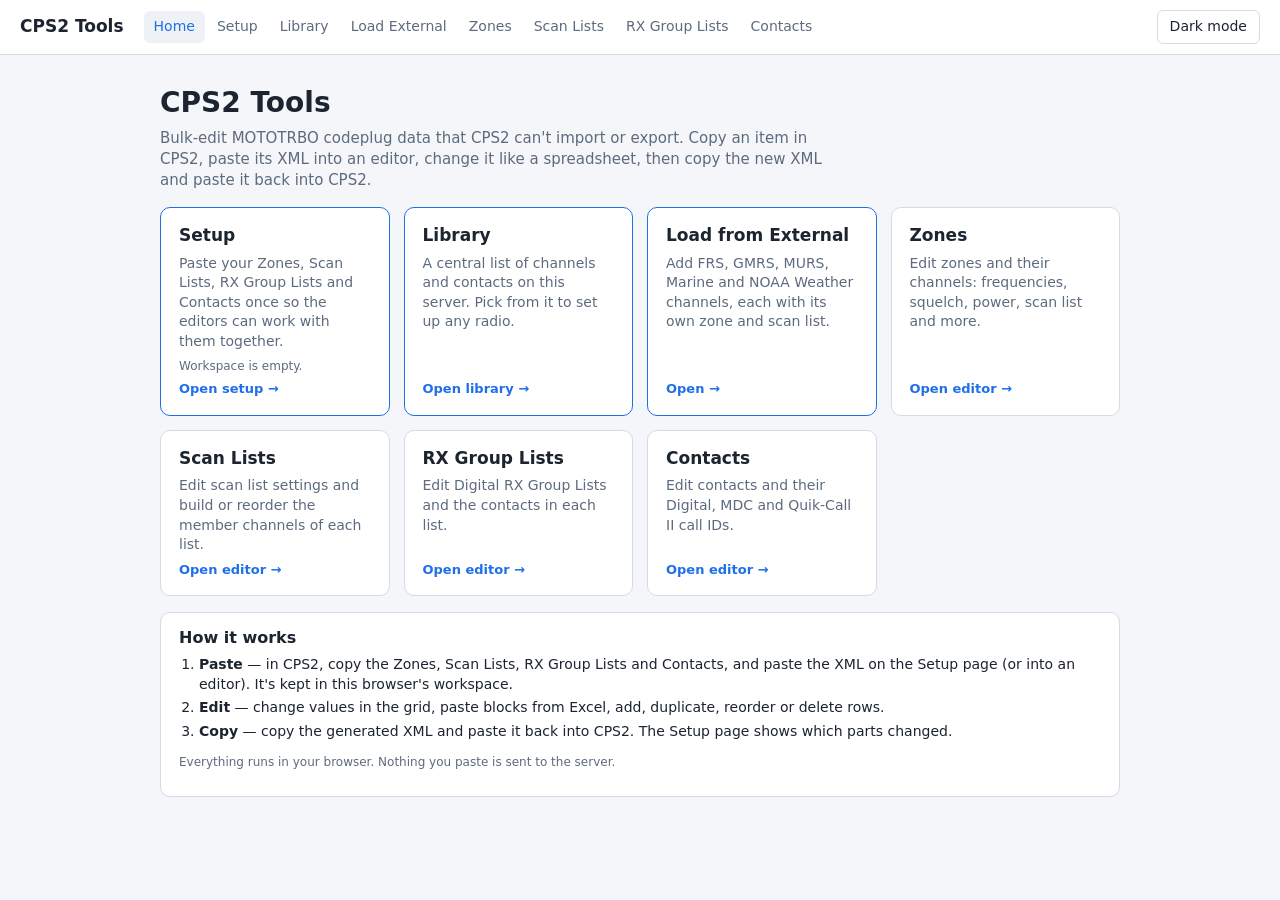
<file: public/index.html>
<!doctype html>
<html lang="en">
<head>
  <meta charset="utf-8">
  <meta name="viewport" content="width=device-width, initial-scale=1">
  <title>CPS2 Tools</title>
  <link rel="stylesheet" href="styles.css">
  <script>
    // Apply the saved theme before first paint to avoid a flash. Light is the default.
    try { if (localStorage.getItem('theme') === 'dark') document.documentElement.dataset.theme = 'dark'; } catch {}
  </script>
</head>
<body data-page="home">
  <main class="home">
    <section class="hero">
      <h1>CPS2 Tools</h1>
      <p>Bulk-edit MOTOTRBO codeplug data that CPS2 can't import or export. Copy an item in CPS2, paste its XML
        into an editor, change it like a spreadsheet, then copy the new XML and paste it back into CPS2.</p>
    </section>

    <div id="cards" class="cards"></div>

    <section class="how">
      <h2>How it works</h2>
      <ol>
        <li><strong>Paste</strong> — in CPS2, copy the Zones, Scan Lists, RX Group Lists and Contacts, and paste the XML on the Setup page (or into an editor). It's kept in this browser's workspace.</li>
        <li><strong>Edit</strong> — change values in the grid, paste blocks from Excel, add, duplicate, reorder or delete rows.</li>
        <li><strong>Copy</strong> — copy the generated XML and paste it back into CPS2. The Setup page shows which parts changed.</li>
      </ol>
      <p class="muted small">Everything runs in your browser. Nothing you paste is sent to the server.</p>
    </section>
  </main>

  <script src="common.js"></script>
  <script>
    initShell();
    const loaded = PAGES.filter((p) => Workspace.has(p.id)).map((p) => p.label);
    $('cards').replaceChildren(
      h('a', { class: 'card setup-card', href: 'setup/' },
        h('h2', {}, 'Setup'),
        h('p', {}, 'Paste your Zones, Scan Lists, RX Group Lists and Contacts once so the editors can work with them together.'),
        h('p', { class: 'muted small' }, loaded.length ? `Workspace: ${loaded.join(', ')}` : 'Workspace is empty.'),
        h('span', { class: 'card-go' }, 'Open setup →')),
      h('a', { class: 'card setup-card', href: 'library/' },
        h('h2', {}, 'Library'),
        h('p', {}, 'A central list of channels and contacts on this server. Pick from it to set up any radio.'),
        h('span', { class: 'card-go' }, 'Open library →')),
      h('a', { class: 'card setup-card', href: 'external/' },
        h('h2', {}, 'Load from External'),
        h('p', {}, 'Add FRS, GMRS, MURS, Marine and NOAA Weather channels, each with its own zone and scan list.'),
        h('span', { class: 'card-go' }, 'Open →')),
      ...PAGES.map((p) => h('a', { class: 'card', href: p.path },
        h('h2', {}, p.label), h('p', {}, p.desc), h('span', { class: 'card-go' }, 'Open editor →'))));
  </script>
</body>
</html>
</file>
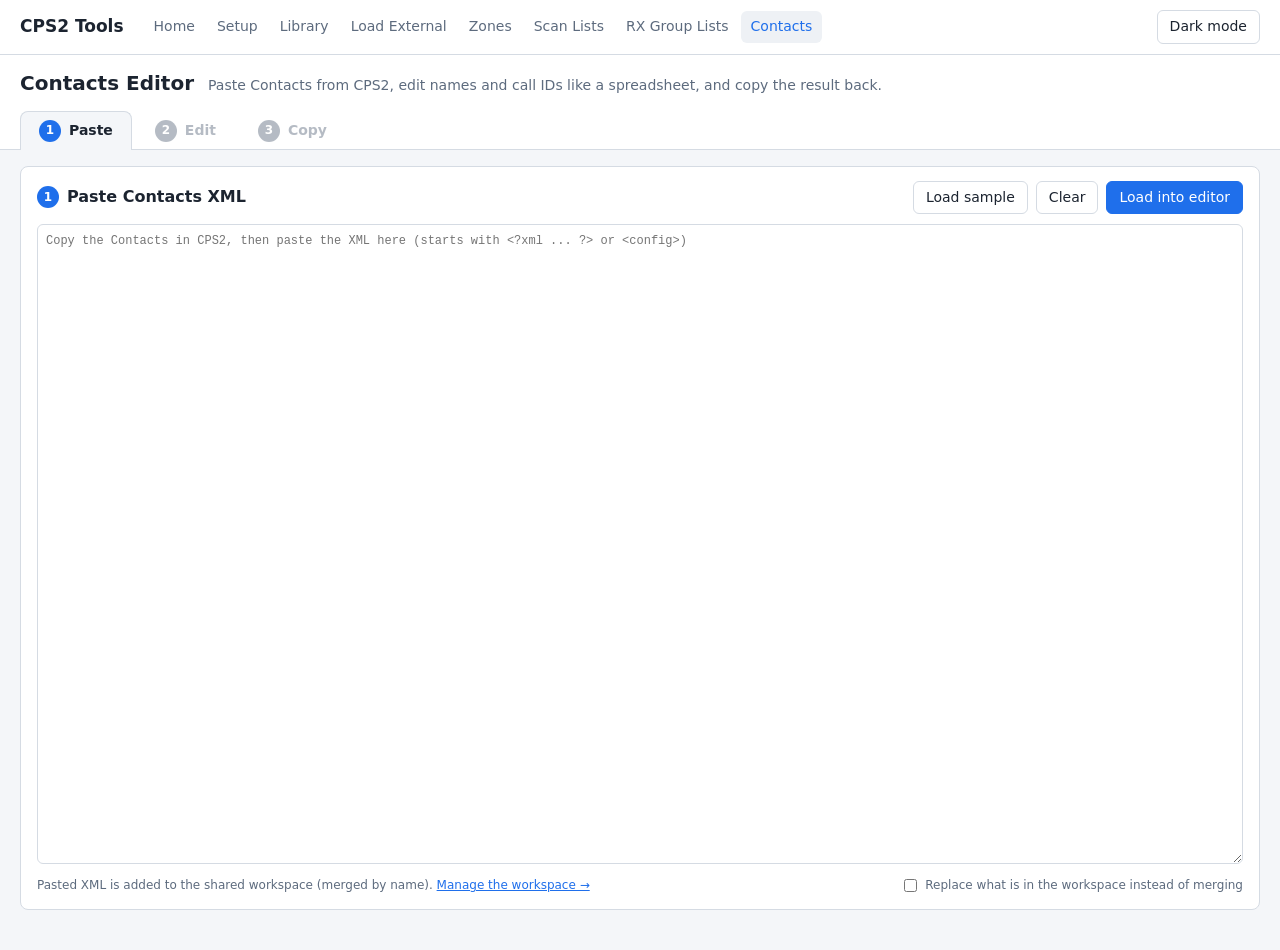
<file: public/contacts/index.html>
<!doctype html>
<html lang="en">
<head>
  <meta charset="utf-8">
  <meta name="viewport" content="width=device-width, initial-scale=1">
  <title>Contacts Editor · CPS2 Tools</title>
  <link rel="stylesheet" href="../styles.css">
  <script>
    // Apply the saved theme before first paint to avoid a flash. Light is the default.
    try { if (localStorage.getItem('theme') === 'dark') document.documentElement.dataset.theme = 'dark'; } catch {}
  </script>
</head>
<body data-page="contacts" data-base="../">
  <div class="page-title">
    <h1>Contacts Editor</h1>
    <span class="sub">Paste Contacts from CPS2, edit names and call IDs like a spreadsheet, and copy the result back.</span>
  </div>

  <nav class="tabs" role="tablist">
    <button class="tab active" role="tab" data-tab="inputPanel"><span class="step">1</span> Paste</button>
    <button class="tab" role="tab" data-tab="editorPanel" disabled><span class="step">2</span> Edit</button>
    <button class="tab" role="tab" data-tab="outputPanel" disabled><span class="step">3</span> Copy</button>
  </nav>

  <main>
    <section class="panel" id="inputPanel" role="tabpanel">
      <div class="panel-head">
        <h2><span class="step">1</span> Paste Contacts XML</h2>
        <div class="actions">
          <button id="loadSampleBtn" class="ghost">Load sample</button>
          <button id="clearInputBtn" class="ghost">Clear</button>
          <button id="parseBtn" class="primary">Load into editor</button>
        </div>
      </div>
      <textarea id="xmlInput" spellcheck="false" placeholder="Copy the Contacts in CPS2, then paste the XML here (starts with &lt;?xml ... ?&gt; or &lt;config&gt;)"></textarea>
      <div class="ws-row">
        <span id="wsStatus" class="muted small"></span>
        <label class="small"><input type="checkbox" id="replaceWs"> Replace what is in the workspace instead of merging</label>
      </div>
      <div id="inputMsg" class="msg" hidden></div>
    </section>

    <section class="panel" id="editorPanel" role="tabpanel" hidden>
      <div class="panel-head">
        <h2><span class="step">2</span> Edit Contacts</h2>
        <div class="actions">
          <button id="resetBtn" class="ghost" title="Discard all edits and reload the pasted XML">Reset to pasted</button>
          <button class="primary" data-goto="outputPanel">Next: Copy XML &rarr;</button>
        </div>
      </div>

      <div class="toolbar">
        <div class="group">
          <button id="addBtn" title="Add a new contact">+ Add contact</button>
          <button id="libAddBtn" title="Add contacts from the central library">+ From Library</button>
          <button id="dupBtn" title="Duplicate checked contacts">Duplicate</button>
          <button id="delBtn" class="danger" title="Delete checked contacts">Delete</button>
          <button id="upBtn" title="Move checked contacts up">&uarr; Up</button>
          <button id="downBtn" title="Move checked contacts down">&darr; Down</button>
          <div class="menu">
            <button id="fnBtn" aria-haspopup="menu" aria-expanded="false">Functions &#9662;</button>
            <div id="fnMenu" class="menu-list" role="menu" hidden>
              <button role="menuitem" data-fn="seqId">Number Digital Call IDs&hellip;</button>
              <hr>
              <button role="menuitem" data-fn="saveLib">Save Contacts to Library&hellip;</button>
            </div>
          </div>
        </div>
        <div class="group">
          <label class="seg"><input type="radio" name="view" value="common" checked> Common fields</label>
          <label class="seg"><input type="radio" name="view" value="all"> All fields</label>
          <button id="copyTsvBtn" class="ghost" title="Copy the grid as tab-separated text to paste into Excel">Copy grid for Excel</button>
        </div>
      </div>

      <div class="bulk">
        <span class="bulk-label">Bulk set for checked rows:</span>
        <select id="bulkCol"></select>
        <span id="bulkValueHost"></span>
        <button id="bulkApplyBtn">Apply</button>
        <span class="hint">Tip: paste a block of cells from Excel into any cell — extra rows become new contacts.</span>
      </div>

      <div id="warnings" class="warnings"></div>

      <div class="grid-wrap">
        <table id="grid" class="grid"></table>
      </div>
    </section>

    <section class="panel" id="outputPanel" role="tabpanel" hidden>
      <div class="panel-head">
        <h2><span class="step">3</span> Copy XML back to CPS2</h2>
        <div class="actions">
          <button class="ghost" data-goto="editorPanel">&larr; Back to Edit</button>
          <button id="downloadBtn" class="ghost">Download .xml</button>
          <button id="copyBtn" class="primary">Copy XML</button>
        </div>
      </div>
      <textarea id="xmlOutput" spellcheck="false" readonly></textarea>
    </section>
  </main>

  <script src="../common.js"></script>
  <script src="../grid.js"></script>
  <script src="../libclient.js"></script>
  <script src="contacts.js"></script>
</body>
</html>
</file>
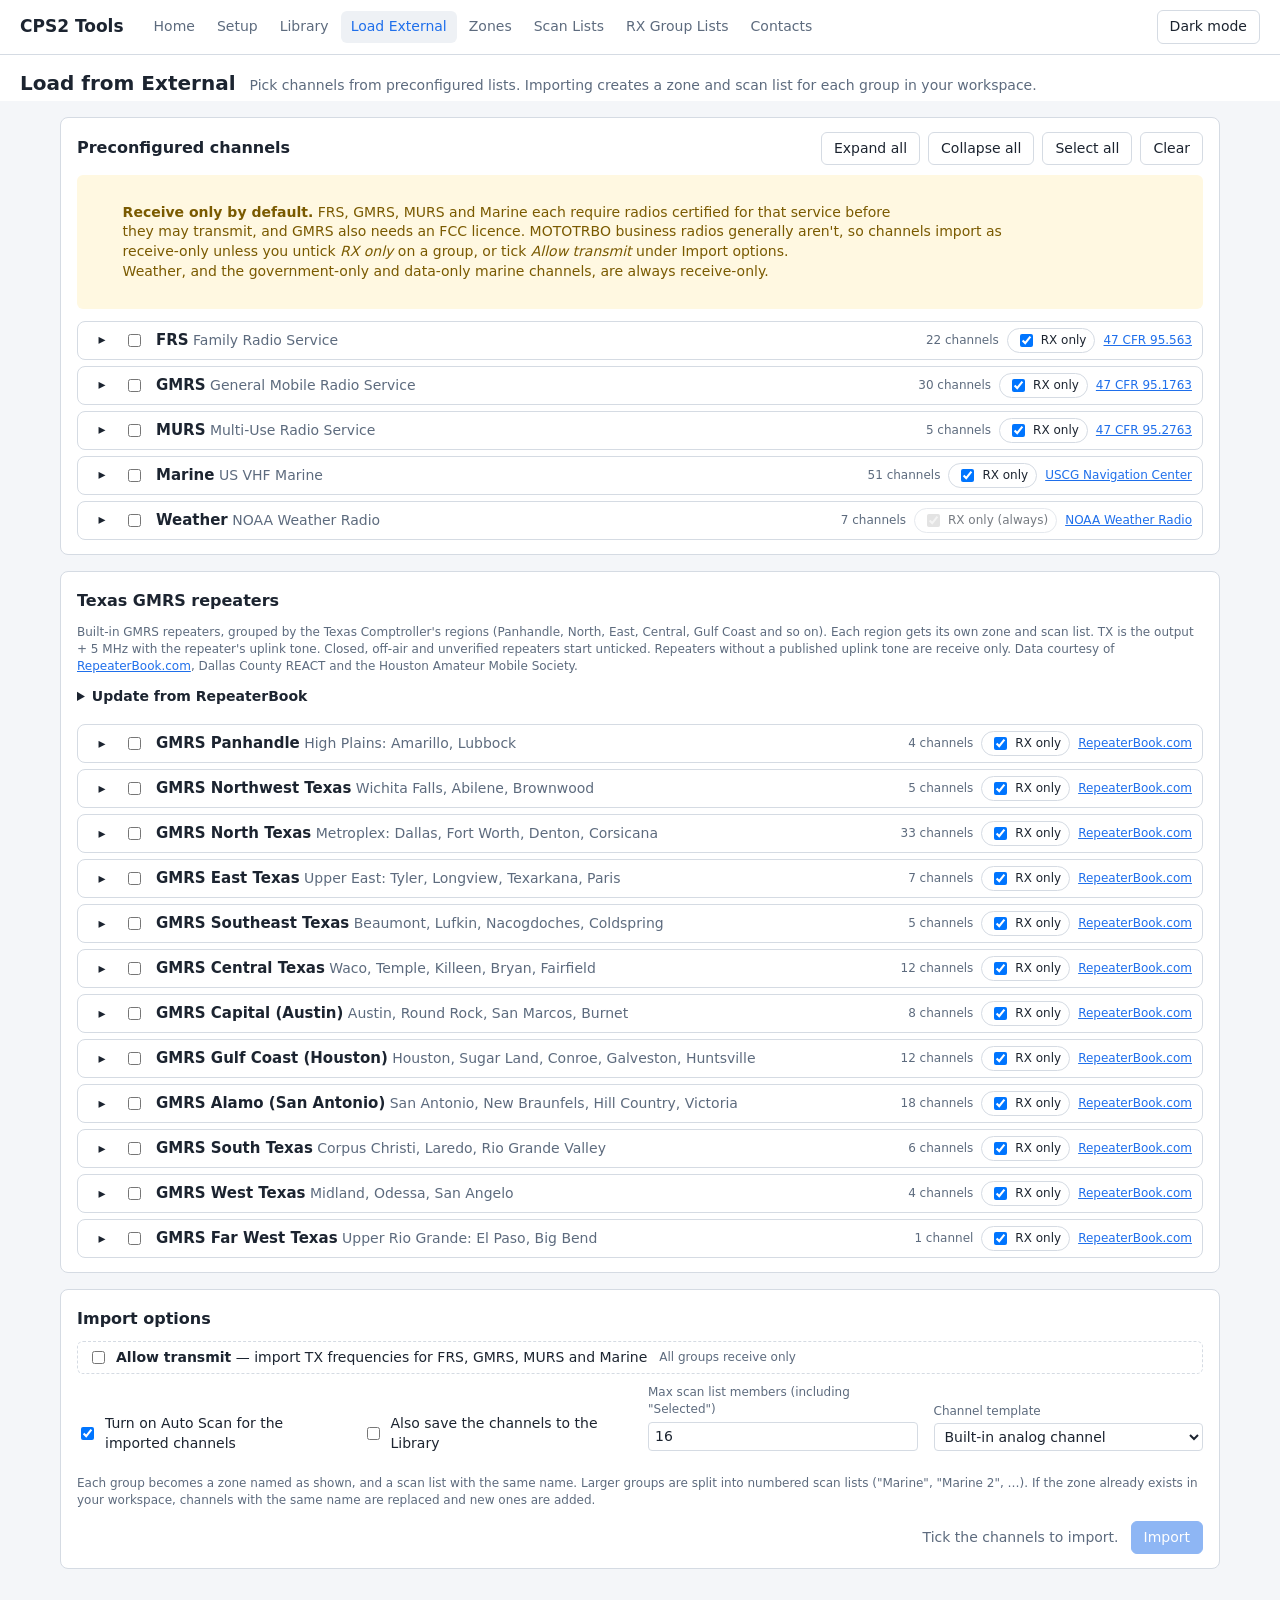
<file: public/external/index.html>
<!doctype html>
<html lang="en">
<head>
  <meta charset="utf-8">
  <meta name="viewport" content="width=device-width, initial-scale=1">
  <title>Load from External · CPS2 Tools</title>
  <link rel="stylesheet" href="../styles.css">
  <script>
    // Apply the saved theme before first paint to avoid a flash. Light is the default.
    try { if (localStorage.getItem('theme') === 'dark') document.documentElement.dataset.theme = 'dark'; } catch {}
  </script>
</head>
<body data-page="external" data-base="../">
  <div class="page-title">
    <h1>Load from External</h1>
    <span class="sub">Pick channels from preconfigured lists. Importing creates a zone and scan list for each group in your workspace.</span>
  </div>

  <main class="external">
    <section class="panel">
      <div class="panel-head">
        <h2>Preconfigured channels</h2>
        <div class="actions">
          <button id="expandAll" class="ghost">Expand all</button>
          <button id="collapseAll" class="ghost">Collapse all</button>
          <button id="selectAll" class="ghost">Select all</button>
          <button id="selectNone" class="ghost">Clear</button>
        </div>
      </div>
      <div class="msg ext-legal">
        <strong>Receive only by default.</strong> FRS, GMRS, MURS and Marine each require radios certified for that service before
        they may transmit, and GMRS also needs an FCC licence. MOTOTRBO business radios generally aren't, so channels import as
        receive-only unless you untick <em>RX only</em> on a group, or tick <em>Allow transmit</em> under Import options.
        Weather, and the government-only and data-only marine channels, are always receive-only.
      </div>
      <div id="tree" class="ext-tree"></div>
    </section>

    <section class="panel">
      <h2 class="section-title">Texas GMRS repeaters</h2>
      <p class="muted small">Built-in GMRS repeaters, grouped by the Texas Comptroller's regions (Panhandle, North, East, Central,
        Gulf Coast and so on). Each region gets its own zone and scan list. TX is the output + 5 MHz with the repeater's uplink tone.
        Closed, off-air and unverified repeaters start unticked. Repeaters without a published uplink tone are receive only.
        Data courtesy of <a href="https://www.repeaterbook.com" target="_blank" rel="noopener">RepeaterBook.com</a>,
        Dallas County REACT and the Houston Amateur Mobile Society.</p>
      <details class="ext-rb-update">
        <summary>Update from RepeaterBook</summary>
        <p class="muted small">To add newer listings, open the
          <a href="https://www.repeaterbook.com/gmrs/Display_SS.php?state_id=48" target="_blank" rel="noopener">Texas GMRS repeater list</a>,
          select the table from the <em>Frequency</em> header to the last row, and paste it below (a CHIRP CSV export also works).
          Repeaters already built in are skipped. New ones join their region. The pasted data stays in this browser.</p>
      <textarea id="rbText" class="ext-rb-text" rows="6" spellcheck="false" placeholder="Paste the RepeaterBook table or a CHIRP CSV here"></textarea>
      <div class="ext-footer">
        <label class="button ghost">Open CSV… <input id="rbFile" type="file" accept=".csv,.txt,text/csv,text/plain" hidden></label>
        <button id="rbClear" class="ghost" hidden>Clear</button>
        <button id="rbLoad">Load repeaters</button>
      </div>
      <div id="rbMsg" class="msg" hidden></div>
      </details>
      <div id="rbTree" class="ext-tree"></div>
    </section>

    <section class="panel">
      <h2 class="section-title">Import options</h2>
      <div class="ext-options">
        <div class="ext-tx">
          <label class="dialog-check"><input id="optAllowTx" type="checkbox"> <span><strong>Allow transmit</strong> — import TX frequencies for FRS, GMRS, MURS and Marine</span></label>
          <span id="txState" class="muted small"></span>
        </div>
        <label class="dialog-check"><input id="optAutoScan" type="checkbox" checked> <span>Turn on Auto Scan for the imported channels</span></label>
        <label class="dialog-check"><input id="optLibrary" type="checkbox"> <span>Also save the channels to the Library</span></label>
        <label class="dialog-field"><span>Max scan list members (including "Selected")</span><input id="optScanMax" type="number" min="2" max="64" value="16"></label>
        <label class="dialog-field"><span>Channel template</span><select id="optTemplate"></select></label>
      </div>
      <p class="muted small">Each group becomes a zone named as shown, and a scan list with the same name. Larger groups are split
        into numbered scan lists ("Marine", "Marine 2", …). If the zone already exists in your workspace, channels with the same
        name are replaced and new ones are added.</p>
      <div class="ext-footer">
        <span id="summary" class="muted"></span>
        <button id="importBtn" class="primary" disabled>Import</button>
      </div>
      <div id="result" class="ext-result" hidden></div>
    </section>
  </main>

  <script src="../common.js"></script>
  <script src="../grid.js"></script>
  <script src="../libclient.js"></script>
  <script src="../templates.js"></script>
  <script src="../rrimport.js"></script>
  <script src="../builders.js"></script>
  <script src="data.js"></script>
  <script src="txgmrs-data.js"></script>
  <script src="repeaters.js"></script>
  <script src="external.js"></script>
</body>
</html>
</file>
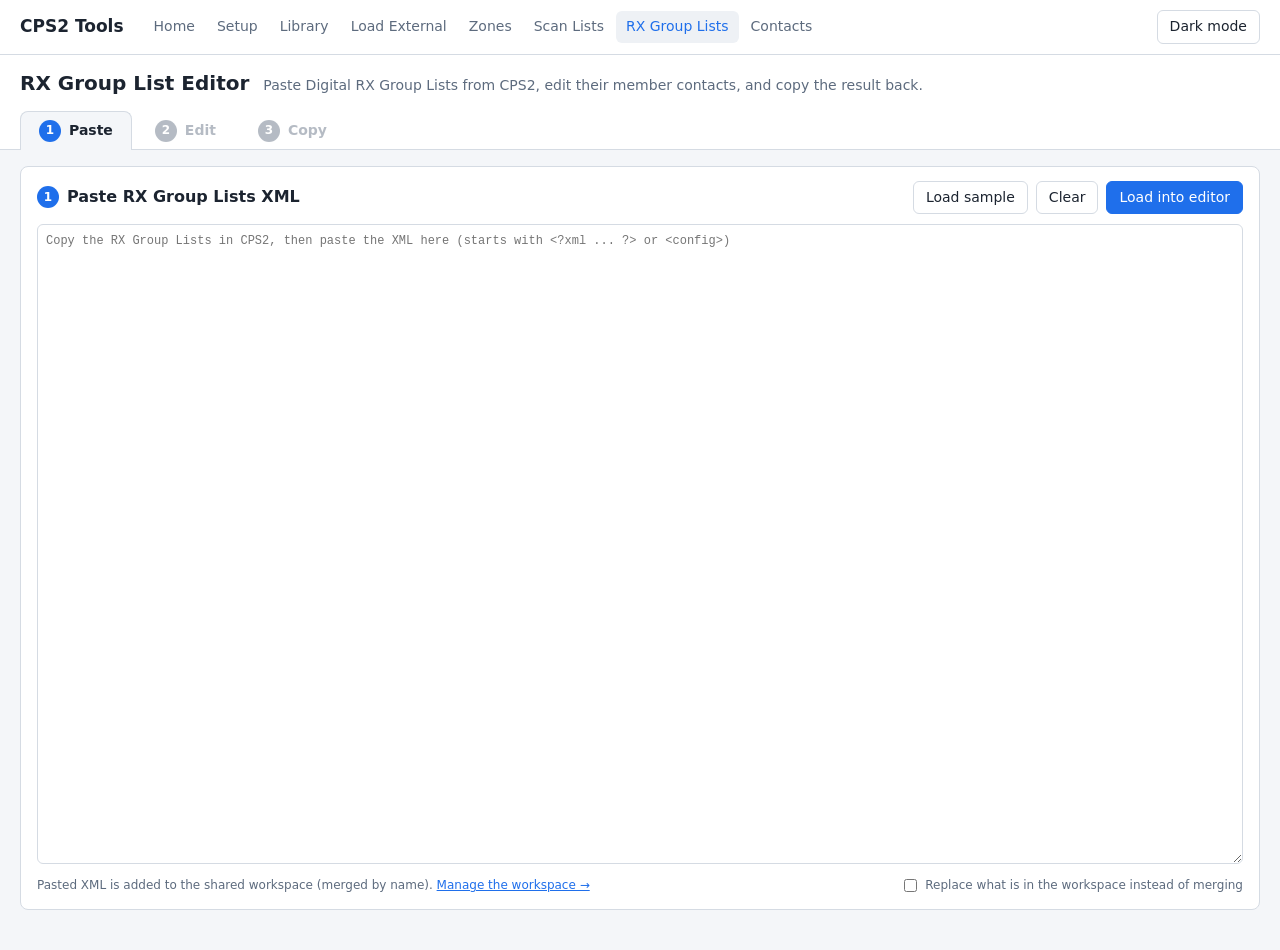
<file: public/rxgroup/index.html>
<!doctype html>
<html lang="en">
<head>
  <meta charset="utf-8">
  <meta name="viewport" content="width=device-width, initial-scale=1">
  <title>RX Group List Editor · CPS2 Tools</title>
  <link rel="stylesheet" href="../styles.css">
  <script>
    // Apply the saved theme before first paint to avoid a flash. Light is the default.
    try { if (localStorage.getItem('theme') === 'dark') document.documentElement.dataset.theme = 'dark'; } catch {}
  </script>
</head>
<body data-page="rxgroup" data-base="../">
  <div class="page-title">
    <h1>RX Group List Editor</h1>
    <span class="sub">Paste Digital RX Group Lists from CPS2, edit their member contacts, and copy the result back.</span>
  </div>

  <nav class="tabs" role="tablist">
    <button class="tab active" role="tab" data-tab="inputPanel"><span class="step">1</span> Paste</button>
    <button class="tab" role="tab" data-tab="editorPanel" disabled><span class="step">2</span> Edit</button>
    <button class="tab" role="tab" data-tab="outputPanel" disabled><span class="step">3</span> Copy</button>
  </nav>

  <main>
    <section class="panel" id="inputPanel" role="tabpanel">
      <div class="panel-head">
        <h2><span class="step">1</span> Paste RX Group Lists XML</h2>
        <div class="actions">
          <button id="loadSampleBtn" class="ghost">Load sample</button>
          <button id="clearInputBtn" class="ghost">Clear</button>
          <button id="parseBtn" class="primary">Load into editor</button>
        </div>
      </div>
      <textarea id="xmlInput" spellcheck="false" placeholder="Copy the RX Group Lists in CPS2, then paste the XML here (starts with &lt;?xml ... ?&gt; or &lt;config&gt;)"></textarea>
      <div class="ws-row">
        <span id="wsStatus" class="muted small"></span>
        <label class="small"><input type="checkbox" id="replaceWs"> Replace what is in the workspace instead of merging</label>
      </div>
      <div id="inputMsg" class="msg" hidden></div>
    </section>

    <section class="panel" id="editorPanel" role="tabpanel" hidden>
      <div class="panel-head">
        <h2><span class="step">2</span> Edit RX Group Lists</h2>
        <div class="actions">
          <button id="resetBtn" class="ghost" title="Discard all edits and reload the pasted XML">Reset to pasted</button>
          <button class="primary" data-goto="outputPanel">Next: Copy XML &rarr;</button>
        </div>
      </div>

      <div class="toolbar">
        <div class="group">
          <button id="addBtn" title="Add a new group list">+ Add group list</button>
          <button id="dupBtn" title="Duplicate checked group lists">Duplicate</button>
          <button id="delBtn" class="danger" title="Delete checked group lists">Delete</button>
          <button id="upBtn" title="Move checked group lists up">&uarr; Up</button>
          <button id="downBtn" title="Move checked group lists down">&darr; Down</button>
        </div>
        <div class="group">
          <label class="seg"><input type="radio" name="view" value="common" checked> Common fields</label>
          <label class="seg"><input type="radio" name="view" value="all"> All fields</label>
          <button id="copyTsvBtn" class="ghost" title="Copy the grid as tab-separated text to paste into Excel">Copy grid for Excel</button>
        </div>
      </div>

      <div class="bulk">
        <span class="bulk-label">Bulk set for checked rows:</span>
        <select id="bulkCol"></select>
        <span id="bulkValueHost"></span>
        <button id="bulkApplyBtn">Apply</button>
        <span class="hint">Tip: paste a block of cells from Excel into any cell — extra rows become new group lists.</span>
      </div>

      <div id="warnings" class="warnings"></div>

      <div class="list-layout">
        <div class="grid-wrap">
          <table id="grid" class="grid"></table>
        </div>

        <aside class="members-panel">
          <div class="members-head">
            <h3 id="memTitle">Members</h3>
            <div id="memActions" class="actions">
              <button id="memPasteBtn" class="ghost" title="Paste or type a list of members, one per line">Paste list&hellip;</button>
              <button id="memClearBtn" class="ghost danger">Remove all</button>
            </div>
          </div>
          <p id="memHint" class="muted small"></p>
          <div id="memList"></div>
          <div id="memAdd" class="mem-add">
            <input id="memAddInput" type="text" placeholder="Add a member&hellip;" autocomplete="off">
            <button id="memAddBtn">Add</button>
          </div>
          <div id="memZone" class="mem-zone" hidden></div>
        </aside>
      </div>
    </section>

    <section class="panel" id="outputPanel" role="tabpanel" hidden>
      <div class="panel-head">
        <h2><span class="step">3</span> Copy XML back to CPS2</h2>
        <div class="actions">
          <button class="ghost" data-goto="editorPanel">&larr; Back to Edit</button>
          <button id="downloadBtn" class="ghost">Download .xml</button>
          <button id="copyBtn" class="primary">Copy XML</button>
        </div>
      </div>
      <textarea id="xmlOutput" spellcheck="false" readonly></textarea>
    </section>
  </main>

  <dialog id="memPasteDialog" class="dialog">
    <h3>Paste members</h3>
    <p class="dialog-desc">One name per line. You can paste a column straight from Excel.</p>
    <textarea id="memPasteText" spellcheck="false"></textarea>
    <div class="dialog-actions">
      <button type="button" id="memPasteCancel">Cancel</button>
      <button type="button" id="memPasteAppend">Append</button>
      <button type="button" id="memPasteReplace" class="primary">Replace list</button>
    </div>
  </dialog>

  <script src="../common.js"></script>
  <script src="../grid.js"></script>
  <script src="../lists.js"></script>
</body>
</html>
</file>
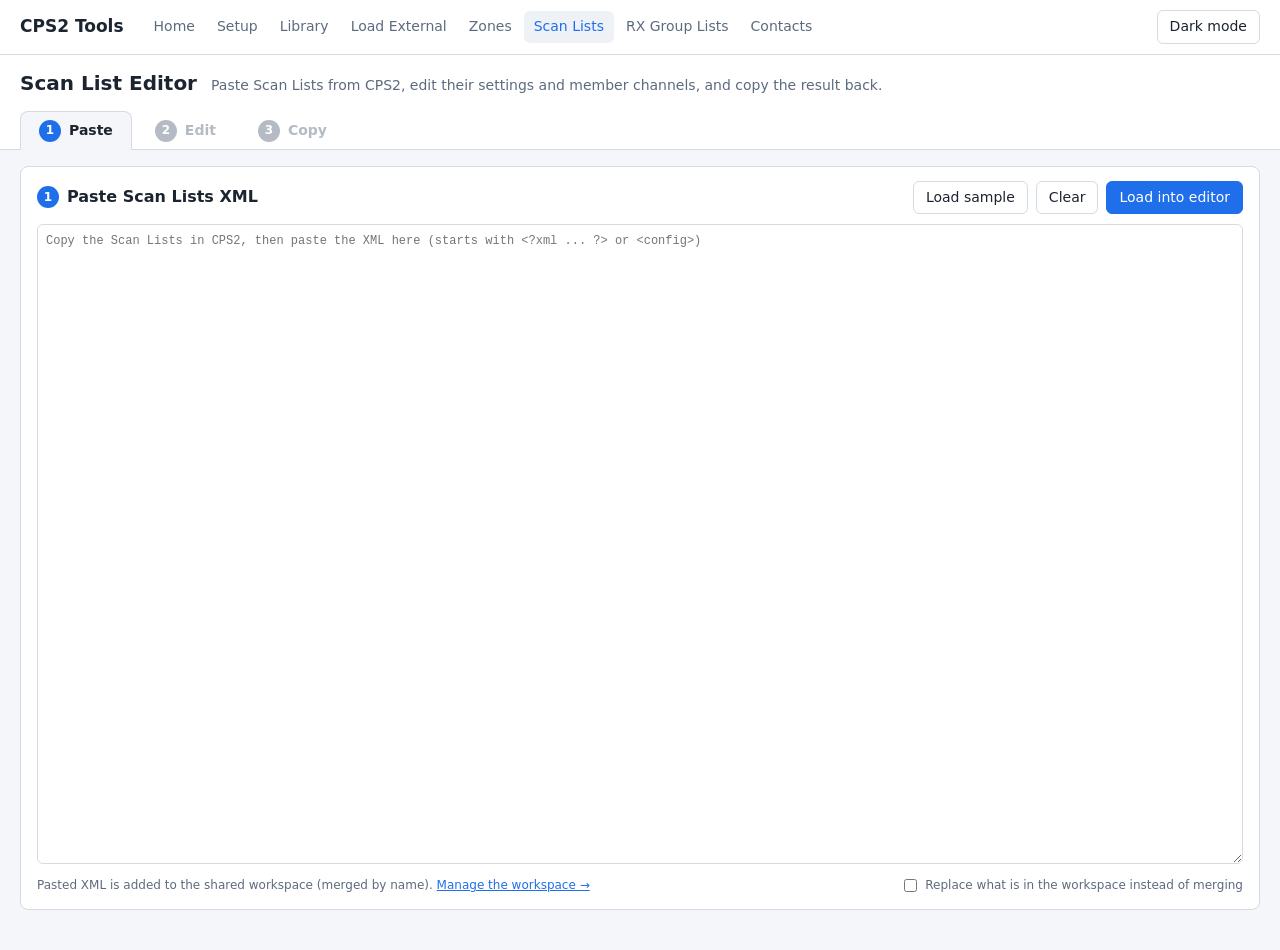
<file: public/scan/index.html>
<!doctype html>
<html lang="en">
<head>
  <meta charset="utf-8">
  <meta name="viewport" content="width=device-width, initial-scale=1">
  <title>Scan List Editor · CPS2 Tools</title>
  <link rel="stylesheet" href="../styles.css">
  <script>
    // Apply the saved theme before first paint to avoid a flash. Light is the default.
    try { if (localStorage.getItem('theme') === 'dark') document.documentElement.dataset.theme = 'dark'; } catch {}
  </script>
</head>
<body data-page="scan" data-base="../">
  <div class="page-title">
    <h1>Scan List Editor</h1>
    <span class="sub">Paste Scan Lists from CPS2, edit their settings and member channels, and copy the result back.</span>
  </div>

  <nav class="tabs" role="tablist">
    <button class="tab active" role="tab" data-tab="inputPanel"><span class="step">1</span> Paste</button>
    <button class="tab" role="tab" data-tab="editorPanel" disabled><span class="step">2</span> Edit</button>
    <button class="tab" role="tab" data-tab="outputPanel" disabled><span class="step">3</span> Copy</button>
  </nav>

  <main>
    <section class="panel" id="inputPanel" role="tabpanel">
      <div class="panel-head">
        <h2><span class="step">1</span> Paste Scan Lists XML</h2>
        <div class="actions">
          <button id="loadSampleBtn" class="ghost">Load sample</button>
          <button id="clearInputBtn" class="ghost">Clear</button>
          <button id="parseBtn" class="primary">Load into editor</button>
        </div>
      </div>
      <textarea id="xmlInput" spellcheck="false" placeholder="Copy the Scan Lists in CPS2, then paste the XML here (starts with &lt;?xml ... ?&gt; or &lt;config&gt;)"></textarea>
      <div class="ws-row">
        <span id="wsStatus" class="muted small"></span>
        <label class="small"><input type="checkbox" id="replaceWs"> Replace what is in the workspace instead of merging</label>
      </div>
      <div id="inputMsg" class="msg" hidden></div>
    </section>

    <section class="panel" id="editorPanel" role="tabpanel" hidden>
      <div class="panel-head">
        <h2><span class="step">2</span> Edit Scan Lists</h2>
        <div class="actions">
          <button id="resetBtn" class="ghost" title="Discard all edits and reload the pasted XML">Reset to pasted</button>
          <button class="primary" data-goto="outputPanel">Next: Copy XML &rarr;</button>
        </div>
      </div>

      <div class="toolbar">
        <div class="group">
          <button id="addBtn" title="Add a new scan list">+ Add scan list</button>
          <button id="dupBtn" title="Duplicate checked scan lists">Duplicate</button>
          <button id="delBtn" class="danger" title="Delete checked scan lists">Delete</button>
          <button id="upBtn" title="Move checked scan lists up">&uarr; Up</button>
          <button id="downBtn" title="Move checked scan lists down">&darr; Down</button>
        </div>
        <div class="group">
          <label class="seg"><input type="radio" name="view" value="common" checked> Common fields</label>
          <label class="seg"><input type="radio" name="view" value="all"> All fields</label>
          <button id="copyTsvBtn" class="ghost" title="Copy the grid as tab-separated text to paste into Excel">Copy grid for Excel</button>
        </div>
      </div>

      <div class="bulk">
        <span class="bulk-label">Bulk set for checked rows:</span>
        <select id="bulkCol"></select>
        <span id="bulkValueHost"></span>
        <button id="bulkApplyBtn">Apply</button>
        <span class="hint">Tip: paste a block of cells from Excel into any cell — extra rows become new scan lists.</span>
      </div>

      <div id="warnings" class="warnings"></div>

      <div class="list-layout">
        <div class="grid-wrap">
          <table id="grid" class="grid"></table>
        </div>

        <aside class="members-panel">
          <div class="members-head">
            <h3 id="memTitle">Members</h3>
            <div id="memActions" class="actions">
              <button id="memPasteBtn" class="ghost" title="Paste or type a list of members, one per line">Paste list&hellip;</button>
              <button id="memClearBtn" class="ghost danger">Remove all</button>
            </div>
          </div>
          <p id="memHint" class="muted small"></p>
          <div id="memList"></div>
          <div id="memAdd" class="mem-add">
            <input id="memAddInput" type="text" placeholder="Add a member&hellip;" autocomplete="off">
            <button id="memAddBtn">Add</button>
          </div>
          <div id="memZone" class="mem-zone" hidden></div>
        </aside>
      </div>
    </section>

    <section class="panel" id="outputPanel" role="tabpanel" hidden>
      <div class="panel-head">
        <h2><span class="step">3</span> Copy XML back to CPS2</h2>
        <div class="actions">
          <button class="ghost" data-goto="editorPanel">&larr; Back to Edit</button>
          <button id="downloadBtn" class="ghost">Download .xml</button>
          <button id="copyBtn" class="primary">Copy XML</button>
        </div>
      </div>
      <textarea id="xmlOutput" spellcheck="false" readonly></textarea>
    </section>
  </main>

  <dialog id="memPasteDialog" class="dialog">
    <h3>Paste members</h3>
    <p class="dialog-desc">One name per line. You can paste a column straight from Excel.</p>
    <textarea id="memPasteText" spellcheck="false"></textarea>
    <div class="dialog-actions">
      <button type="button" id="memPasteCancel">Cancel</button>
      <button type="button" id="memPasteAppend">Append</button>
      <button type="button" id="memPasteReplace" class="primary">Replace list</button>
    </div>
  </dialog>

  <script src="../common.js"></script>
  <script src="../grid.js"></script>
  <script src="../lists.js"></script>
</body>
</html>
</file>
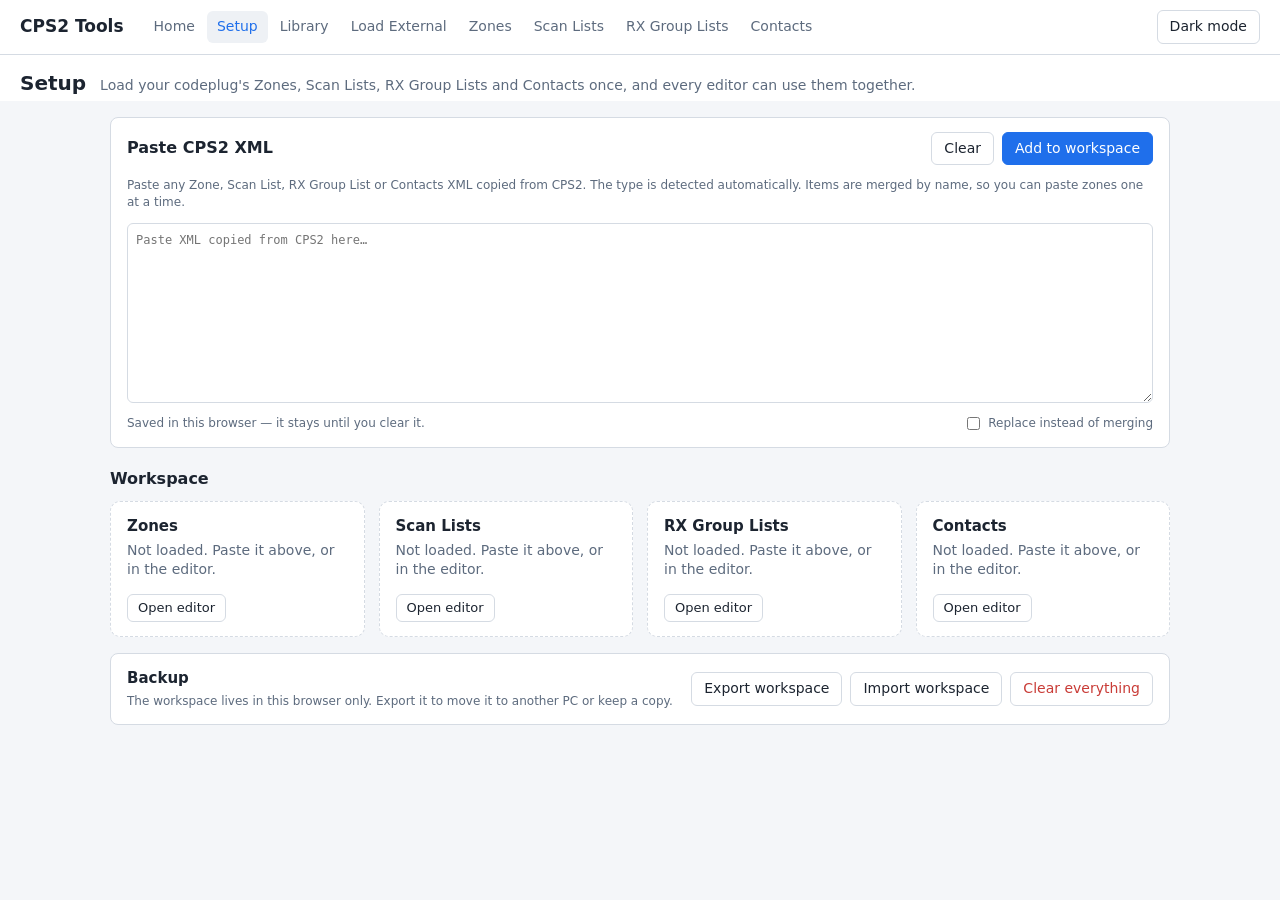
<file: public/setup/index.html>
<!doctype html>
<html lang="en">
<head>
  <meta charset="utf-8">
  <meta name="viewport" content="width=device-width, initial-scale=1">
  <title>Setup · CPS2 Tools</title>
  <link rel="stylesheet" href="../styles.css">
  <script>
    // Apply the saved theme before first paint to avoid a flash. Light is the default.
    try { if (localStorage.getItem('theme') === 'dark') document.documentElement.dataset.theme = 'dark'; } catch {}
  </script>
</head>
<body data-page="setup" data-base="../">
  <div class="page-title">
    <h1>Setup</h1>
    <span class="sub">Load your codeplug's Zones, Scan Lists, RX Group Lists and Contacts once, and every editor can use them together.</span>
  </div>

  <main class="setup">
    <section class="panel">
      <div class="panel-head">
        <h2>Paste CPS2 XML</h2>
        <div class="actions">
          <button id="setupClearInput" class="ghost">Clear</button>
          <button id="setupAdd" class="primary">Add to workspace</button>
        </div>
      </div>
      <p class="muted small">Paste any Zone, Scan List, RX Group List or Contacts XML copied from CPS2. The type is detected automatically.
        Items are merged by name, so you can paste zones one at a time.</p>
      <textarea id="setupInput" spellcheck="false" placeholder="Paste XML copied from CPS2 here…"></textarea>
      <div class="ws-row">
        <span id="storageStatus" class="muted small"></span>
        <label class="small"><input type="checkbox" id="setupReplace"> Replace instead of merging</label>
      </div>
      <div id="setupMsg" class="msg" hidden></div>
    </section>

    <section>
      <h2 class="section-title">Workspace</h2>
      <div id="wsCards" class="ws-cards"></div>
    </section>

    <section class="panel ws-tools">
      <div>
        <h2>Backup</h2>
        <p class="muted small">The workspace lives in this browser only. Export it to move it to another PC or keep a copy.</p>
      </div>
      <div class="actions">
        <button id="exportBtn" class="ghost">Export workspace</button>
        <label class="button ghost">Import workspace<input id="importFile" type="file" accept=".json,application/json" hidden></label>
        <button id="clearAllBtn" class="ghost danger">Clear everything</button>
      </div>
    </section>
  </main>

  <script src="../common.js"></script>
  <script src="setup.js"></script>
</body>
</html>
</file>
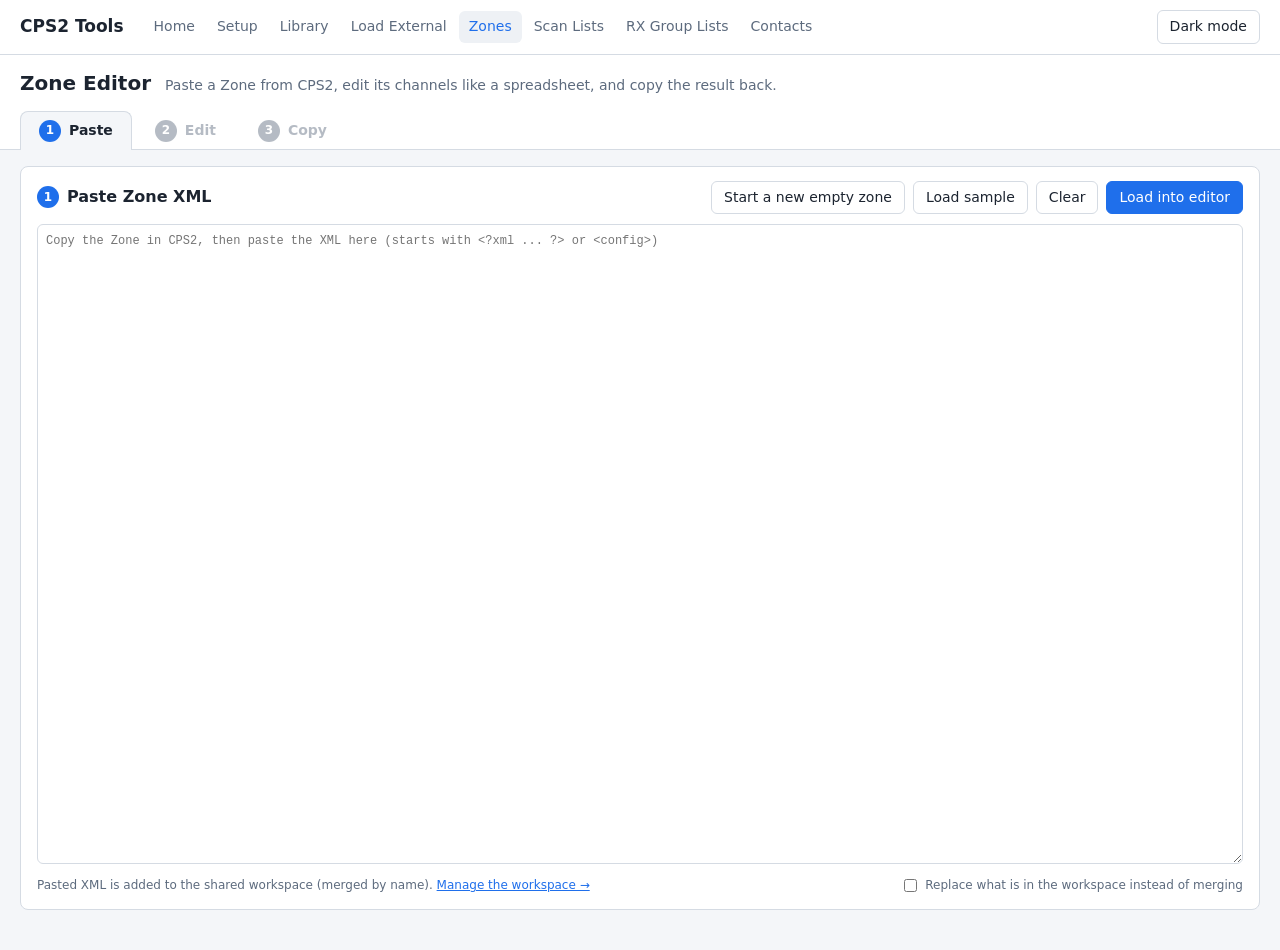
<file: public/zone/index.html>
<!doctype html>
<html lang="en">
<head>
  <meta charset="utf-8">
  <meta name="viewport" content="width=device-width, initial-scale=1">
  <title>Zone Editor · CPS2 Tools</title>
  <link rel="stylesheet" href="../styles.css">
  <script>
    // Apply the saved theme before first paint to avoid a flash. Light is the default.
    try { if (localStorage.getItem('theme') === 'dark') document.documentElement.dataset.theme = 'dark'; } catch {}
  </script>
</head>
<body data-page="zone" data-base="../">
  <div class="page-title">
    <h1>Zone Editor</h1>
    <span class="sub">Paste a Zone from CPS2, edit its channels like a spreadsheet, and copy the result back.</span>
  </div>

  <nav class="tabs" role="tablist">
    <button class="tab active" role="tab" data-tab="inputPanel"><span class="step">1</span> Paste</button>
    <button class="tab" role="tab" data-tab="editorPanel" disabled><span class="step">2</span> Edit</button>
    <button class="tab" role="tab" data-tab="outputPanel" disabled><span class="step">3</span> Copy</button>
  </nav>

  <main>
    <section class="panel" id="inputPanel" role="tabpanel">
      <div class="panel-head">
        <h2><span class="step">1</span> Paste Zone XML</h2>
        <div class="actions">
          <button id="newZoneStartBtn" class="ghost" title="Create an empty zone without pasting from CPS2">Start a new empty zone</button>
          <button id="loadSampleBtn" class="ghost">Load sample</button>
          <button id="clearInputBtn" class="ghost">Clear</button>
          <button id="parseBtn" class="primary">Load into editor</button>
        </div>
      </div>
      <textarea id="xmlInput" spellcheck="false" placeholder="Copy the Zone in CPS2, then paste the XML here (starts with &lt;?xml ... ?&gt; or &lt;config&gt;)"></textarea>
      <div class="ws-row">
        <span id="wsStatus" class="muted small"></span>
        <label class="small"><input type="checkbox" id="replaceWs"> Replace what is in the workspace instead of merging</label>
      </div>
      <div id="inputMsg" class="msg" hidden></div>
    </section>

    <section class="panel" id="editorPanel" role="tabpanel" hidden>
      <div class="panel-head">
        <h2><span class="step">2</span> Edit Zone</h2>
        <div class="actions">
          <button id="resetBtn" class="ghost" title="Discard all edits and reload the pasted XML">Reset to pasted</button>
          <button class="primary" data-goto="outputPanel">Next: Copy XML &rarr;</button>
        </div>
      </div>

      <div id="zoneTabs" class="zone-tabs"></div>
      <div id="zoneForm" class="zone-form"></div>

      <div class="toolbar">
        <div class="group">
          <button id="addBtn" title="Add a new channel (copy of the last checked channel, or the last channel)">+ Add channel</button>
          <button id="libAddBtn" title="Add channels from the central library">+ From Library</button>
          <button id="dupBtn" title="Duplicate checked channels">Duplicate</button>
          <button id="delBtn" class="danger" title="Delete checked channels">Delete</button>
          <button id="upBtn" title="Move checked channels up">&uarr; Up</button>
          <button id="downBtn" title="Move checked channels down">&darr; Down</button>
          <div class="menu">
            <button id="fnBtn" aria-haspopup="menu" aria-expanded="false">Functions &#9662;</button>
            <div id="fnMenu" class="menu-list" role="menu" hidden>
              <button role="menuitem" data-fn="rx2tx">Copy RX &rarr; TX Freq</button>
              <button role="menuitem" data-fn="offset">Apply Offset&hellip;</button>
              <hr>
              <button role="menuitem" data-fn="makeScan">Create Scan List from Channels&hellip;</button>
              <button role="menuitem" data-fn="setScan">Set Scan List&hellip;</button>
              <hr>
              <button role="menuitem" data-fn="saveLib">Save Channels to Library&hellip;</button>
            </div>
          </div>
        </div>
        <div class="group">
          <label class="seg"><input type="radio" name="view" value="common" checked> Common fields</label>
          <label class="seg"><input type="radio" name="view" value="all"> All fields</label>
          <button id="copyTsvBtn" class="ghost" title="Copy the grid as tab-separated text to paste into Excel">Copy grid for Excel</button>
        </div>
      </div>

      <div class="bulk">
        <span class="bulk-label">Bulk set for checked rows:</span>
        <select id="bulkCol"></select>
        <span id="bulkValueHost"></span>
        <button id="bulkApplyBtn">Apply</button>
        <span class="hint">Tip: paste a block of cells from Excel into any cell — extra rows become new channels.</span>
      </div>

      <div id="warnings" class="warnings"></div>

      <div class="grid-wrap">
        <table id="grid" class="grid"></table>
      </div>
    </section>

    <section class="panel" id="outputPanel" role="tabpanel" hidden>
      <div class="panel-head">
        <h2><span class="step">3</span> Copy XML back to CPS2</h2>
        <div class="actions">
          <button class="ghost" data-goto="editorPanel">&larr; Back to Edit</button>
          <button id="downloadBtn" class="ghost">Download .xml</button>
          <button id="copyBtn" class="primary">Copy XML</button>
        </div>
      </div>
      <label class="small out-opt"><input type="checkbox" id="onlyZone" checked> Only the zone being edited (untick to copy every zone in the workspace)</label>
      <textarea id="xmlOutput" spellcheck="false" readonly></textarea>
    </section>
  </main>

  <script src="../common.js"></script>
  <script src="../grid.js"></script>
  <script src="../libclient.js"></script>
  <script src="../templates.js"></script>
  <script src="../builders.js"></script>
  <script src="zone.js"></script>
</body>
</html>
</file>
<file: public/styles.css>
:root {
  --bg: #f4f6f9;
  --panel: #ffffff;
  --text: #1c2430;
  --muted: #5d6b7e;
  --border: #d5dbe3;
  --grid-line: #e3e7ed;
  --head-bg: #eef1f5;
  --accent: #1f6feb;
  --accent-text: #ffffff;
  --danger: #c93c37;
  --changed: #fff4c2;
  --new: #e3f6e8;
  --error: #fde3e1;
  --error-border: #e06c65;
  --warn-bg: #fff8e1;
  --warn-text: #7a5a00;
  --ok-bg: #e7f5ec;
  --ok-text: #1d6b3a;
  --input-bg: #ffffff;
  --focus: #1f6feb55;
  color-scheme: light;
}

/* Dark theme is opt-in via the header toggle; light is the default. */
:root[data-theme="dark"] {
  color-scheme: dark;
  --bg: #11151b;
  --panel: #1a2029;
  --text: #e3e8ef;
  --muted: #93a0b2;
  --border: #2e3744;
  --grid-line: #283040;
  --head-bg: #222a35;
  --accent: #4b8ff5;
  --danger: #e0625c;
  --changed: #4a4013;
  --new: #183a26;
  --error: #4a1f1d;
  --error-border: #e0625c;
  --warn-bg: #3a3212;
  --warn-text: #f0d68a;
  --ok-bg: #173323;
  --ok-text: #8fdcaa;
  --input-bg: #141920;
  --focus: #4b8ff566;
}

* { box-sizing: border-box; }

body {
  margin: 0;
  background: var(--bg);
  color: var(--text);
  font: 14px/1.4 system-ui, -apple-system, "Segoe UI", Roboto, sans-serif;
}

a { color: var(--accent); }

.topbar {
  padding: 10px 20px;
  border-bottom: 1px solid var(--border);
  background: var(--panel);
  display: flex;
  gap: 20px;
  align-items: center;
  flex-wrap: wrap;
}
.topbar .brand { font-weight: 700; font-size: 17px; color: var(--text); text-decoration: none; }
.site-nav { display: flex; gap: 2px; flex-wrap: wrap; }
.site-nav a {
  color: var(--muted);
  text-decoration: none;
  padding: 6px 10px;
  border-radius: 6px;
  font-weight: 500;
}
.site-nav a:hover { color: var(--text); background: var(--head-bg); }
.site-nav a.active { color: var(--accent); background: var(--head-bg); }
.topbar .theme-btn { margin-left: auto; }

.page-title {
  padding: 14px 20px 4px;
  background: var(--panel);
  display: flex;
  gap: 14px;
  align-items: baseline;
  flex-wrap: wrap;
}
.page-title h1 { margin: 0; font-size: 20px; }
.page-title .sub { color: var(--muted); }

.muted { color: var(--muted); }
.small { font-size: 12px; }

main { padding: 16px 20px 40px; display: flex; flex-direction: column; gap: 16px; }

/* Home page */
.home { max-width: 1000px; margin: 0 auto; }
.hero h1 { margin: 12px 0 6px; font-size: 28px; }
.hero p { margin: 0; color: var(--muted); font-size: 15px; max-width: 70ch; }
.cards { display: grid; grid-template-columns: repeat(auto-fill, minmax(220px, 1fr)); gap: 14px; }
.card {
  display: flex; flex-direction: column; gap: 6px;
  padding: 16px 18px;
  background: var(--panel);
  border: 1px solid var(--border);
  border-radius: 10px;
  color: var(--text);
  text-decoration: none;
  transition: border-color .15s, transform .15s;
}
.card:hover { border-color: var(--accent); transform: translateY(-1px); }
.card h2 { margin: 0; font-size: 17px; }
.card p { margin: 0; color: var(--muted); flex: 1; }
.card-go { color: var(--accent); font-weight: 600; font-size: 13px; }
.how { background: var(--panel); border: 1px solid var(--border); border-radius: 10px; padding: 14px 18px; }
.how h2 { margin: 0 0 6px; font-size: 16px; }
.how ol { margin: 0 0 8px; padding-left: 20px; display: flex; flex-direction: column; gap: 4px; }

/* List editors: grid of lists beside the selected list's members */
.list-layout { display: grid; grid-template-columns: minmax(0, 1fr) 340px; gap: 16px; align-items: start; }
@media (max-width: 1000px) { .list-layout { grid-template-columns: 1fr; } }
.members-panel { border: 1px solid var(--border); border-radius: 6px; padding: 10px 12px; }
.members-head { display: flex; justify-content: space-between; align-items: center; gap: 8px; flex-wrap: wrap; }
.members-head h3 { margin: 0; font-size: 14px; }
.members-head button { padding: 4px 8px; font-size: 12px; }
#memHint { margin: 4px 0 8px; }
#memList { max-height: calc(100vh - 420px); min-height: 60px; overflow: auto; }
.members { width: 100%; border-collapse: collapse; }
.members td { padding: 2px 2px; border-bottom: 1px solid var(--grid-line); }
.members td.num { width: 26px; color: var(--muted); text-align: right; padding-right: 6px; }
.members input { width: 100%; border-color: transparent; background: transparent; }
.members input:hover { border-color: var(--border); }
.members tr.changed input { background: var(--changed); }
.mem-btns { white-space: nowrap; width: 1%; }
.mem-btns button { padding: 2px 7px; font-size: 12px; }
.mem-add { display: flex; gap: 6px; margin-top: 8px; }
.mem-add input { flex: 1; min-width: 0; }
.mem-add[hidden], #memActions[hidden] { display: none; }
#memPasteText { min-height: 240px; margin-bottom: 10px; }

.tabs {
  display: flex;
  gap: 4px;
  padding: 10px 20px 0;
  background: var(--panel);
  border-bottom: 1px solid var(--border);
  position: sticky; top: 0; z-index: 10;
}
.tabs .tab {
  display: inline-flex; align-items: center; gap: 8px;
  padding: 8px 18px;
  border: 1px solid transparent;
  border-bottom: 0;
  border-radius: 8px 8px 0 0;
  background: transparent;
  color: var(--muted);
  font-weight: 600;
  margin-bottom: -1px;
}
.tabs .tab .step { background: var(--muted); }
.tabs .tab:hover:not(:disabled) { color: var(--text); filter: none; }
.tabs .tab.active {
  background: var(--bg);
  border-color: var(--border);
  color: var(--text);
}
.tabs .tab.active .step { background: var(--accent); }
.tabs .tab:disabled { opacity: .45; }

/* Tabs give each panel the full height of the page. */
#xmlInput, #xmlOutput { min-height: calc(100vh - 260px); }
.grid-wrap { max-height: calc(100vh - 330px); min-height: 200px; }

.panel {
  background: var(--panel);
  border: 1px solid var(--border);
  border-radius: 8px;
  padding: 14px 16px;
}
.panel-head { display: flex; justify-content: space-between; align-items: center; gap: 12px; flex-wrap: wrap; margin-bottom: 10px; }
.panel-head h2 { margin: 0; font-size: 16px; display: flex; align-items: center; gap: 8px; }
.step {
  display: inline-grid; place-items: center;
  width: 22px; height: 22px; border-radius: 50%;
  background: var(--accent); color: var(--accent-text); font-size: 12px;
}
.actions { display: flex; gap: 8px; flex-wrap: wrap; }

textarea {
  width: 100%;
  min-height: 180px;
  resize: vertical;
  font: 12px/1.4 Consolas, "Cascadia Mono", Menlo, monospace;
  background: var(--input-bg);
  color: var(--text);
  border: 1px solid var(--border);
  border-radius: 6px;
  padding: 8px;
}

button {
  font: inherit;
  padding: 6px 12px;
  border-radius: 6px;
  border: 1px solid var(--border);
  background: var(--head-bg);
  color: var(--text);
  cursor: pointer;
}
button:hover { filter: brightness(0.96); }
button.primary { background: var(--accent); border-color: var(--accent); color: var(--accent-text); }
button.ghost { background: transparent; }
button.danger { color: var(--danger); }
button:disabled { opacity: .5; cursor: default; }

.msg { margin-top: 8px; padding: 8px 10px; border-radius: 6px; white-space: pre-wrap; }
.msg.error { background: var(--error); }
.msg.ok { background: var(--ok-bg); color: var(--ok-text); }

.zone-tabs { display: flex; gap: 6px; flex-wrap: wrap; margin-bottom: 10px; }
.zone-tabs:empty { display: none; }
.zone-pick { display: flex; align-items: center; gap: 8px; font-weight: 600; width: 100%; max-width: 480px; }
.zone-pick span { white-space: nowrap; }
.zone-pick select { flex: 1; min-width: 0; font-weight: 400; }

.zone-form { display: flex; gap: 14px; flex-wrap: wrap; align-items: flex-end; margin-bottom: 12px; }
.zone-form label { display: flex; flex-direction: column; gap: 3px; font-size: 12px; color: var(--muted); }
.zone-form input, .zone-form select { min-width: 180px; }

input, select {
  font: inherit;
  color: var(--text);
  background: var(--input-bg);
  border: 1px solid var(--border);
  border-radius: 4px;
  padding: 4px 6px;
}
input:focus, select:focus { outline: 2px solid var(--focus); outline-offset: 0; border-color: var(--accent); }

.toolbar { display: flex; justify-content: space-between; gap: 12px; flex-wrap: wrap; margin-bottom: 8px; }
.toolbar .group { display: flex; gap: 6px; flex-wrap: wrap; align-items: center; }
.seg { display: inline-flex; gap: 4px; align-items: center; padding: 4px 8px; border: 1px solid var(--border); border-radius: 6px; cursor: pointer; }

.menu { position: relative; }
.menu-list {
  position: absolute; top: calc(100% + 4px); left: 0; z-index: 20;
  min-width: 200px;
  display: flex; flex-direction: column;
  background: var(--panel);
  border: 1px solid var(--border);
  border-radius: 6px;
  box-shadow: 0 6px 18px #0002;
  padding: 4px;
}
.menu-list[hidden] { display: none; }
.menu-list button { border: 0; background: transparent; text-align: left; border-radius: 4px; white-space: nowrap; }
.menu-list button:hover { background: var(--head-bg); filter: none; }

.dialog {
  border: 1px solid var(--border);
  border-radius: 10px;
  background: var(--panel);
  color: var(--text);
  padding: 18px 20px;
  width: min(420px, calc(100vw - 32px));
  box-shadow: 0 12px 40px #0004;
}
.dialog::backdrop { background: #0005; }
.dialog h3 { margin: 0 0 6px; font-size: 16px; }
.dialog-desc { margin: 0 0 12px; color: var(--muted); }
.dialog fieldset { border: 1px solid var(--border); border-radius: 6px; padding: 8px 12px; margin: 0 0 12px; display: flex; flex-direction: column; gap: 6px; }
.dialog legend { color: var(--muted); font-size: 12px; padding: 0 4px; }
.dialog fieldset label { display: flex; gap: 6px; align-items: center; cursor: pointer; }
.dialog fieldset label:has(input:disabled) { opacity: .5; cursor: default; }
.dialog-field { display: flex; flex-direction: column; gap: 4px; font-size: 12px; color: var(--muted); margin-bottom: 12px; }
.dialog-field[hidden] { display: none; }
.dialog-field input { font-size: 14px; }
.dialog-actions { display: flex; justify-content: flex-end; gap: 8px; margin-top: 4px; }

.bulk { display: flex; gap: 8px; align-items: center; flex-wrap: wrap; margin-bottom: 8px; }
.bulk-label { color: var(--muted); }
.hint { color: var(--muted); font-size: 12px; margin-left: auto; }

.warnings { display: flex; flex-direction: column; gap: 4px; margin-bottom: 8px; }
.warnings:empty { display: none; }
.warnings div { background: var(--warn-bg); color: var(--warn-text); padding: 5px 10px; border-radius: 5px; font-size: 13px; }

.grid-wrap {
  overflow: auto;
  border: 1px solid var(--border);
  border-radius: 6px;
}
.grid { border-collapse: separate; border-spacing: 0; font-size: 13px; }
.grid th, .grid td {
  border-right: 1px solid var(--grid-line);
  border-bottom: 1px solid var(--grid-line);
  padding: 0;
  white-space: nowrap;
}
.grid thead th {
  position: sticky; top: 0; z-index: 2;
  background: var(--head-bg);
  padding: 6px 8px;
  text-align: left;
  font-weight: 600;
}
.grid thead th small { display: block; font-weight: 400; color: var(--muted); font-size: 10px; }
.grid .sticky { position: sticky; left: 0; z-index: 1; background: var(--panel); }
.grid .sticky2 { position: sticky; left: 34px; z-index: 1; background: var(--panel); }
.grid thead .sticky, .grid thead .sticky2 { z-index: 3; background: var(--head-bg); }
.grid td.num { text-align: center; color: var(--muted); padding: 0 6px; width: 34px; min-width: 34px; }
.grid td.num label { display: flex; align-items: center; gap: 4px; cursor: pointer; }

.grid td input, .grid td select {
  border: 0;
  border-radius: 0;
  background: transparent;
  padding: 5px 6px;
  width: 100%;
  min-width: 70px;
}
.grid td input[type=checkbox] { width: auto; min-width: 0; margin: 0 auto; display: block; }
.grid td.w-alias input { min-width: 150px; }
.grid td.w-freq input { min-width: 100px; font-variant-numeric: tabular-nums; }
.grid td.w-text input { min-width: 140px; }
.grid td.disabled { background: repeating-linear-gradient(45deg, transparent 0 5px, var(--grid-line) 5px 6px); }
.grid td.changed { background: var(--changed); }
.grid tr.new td:not(.num) { background: var(--new); }
.grid tr.checked td { box-shadow: inset 0 0 0 9999px #1f6feb14; }
.grid td.invalid { box-shadow: inset 0 0 0 2px var(--error-border); }
.grid td.readonly input { color: var(--muted); }

.toast {
  position: fixed; bottom: 20px; left: 50%; transform: translateX(-50%);
  background: var(--text); color: var(--panel);
  padding: 8px 16px; border-radius: 6px; font-size: 13px;
  box-shadow: 0 4px 14px #0004;
}

.grid tbody tr.active td.num { box-shadow: inset 3px 0 0 var(--accent); }
.grid tbody tr.active td { background-color: var(--head-bg); }
.grid td.extra { text-align: center; padding: 0 10px; color: var(--muted); }

/* Links and file inputs styled as buttons */
.button {
  display: inline-flex; align-items: center;
  font: inherit;
  padding: 6px 12px;
  border-radius: 6px;
  border: 1px solid var(--border);
  background: var(--head-bg);
  color: var(--text);
  text-decoration: none;
  cursor: pointer;
}
.button.primary { background: var(--accent); border-color: var(--accent); color: var(--accent-text); }
.button.ghost { background: transparent; }
.button.danger { color: var(--danger); }
.button:hover { filter: brightness(0.96); }

.warn-text { color: var(--warn-text); }
.ws-row { display: flex; justify-content: space-between; gap: 12px; flex-wrap: wrap; margin-top: 6px; align-items: center; }
.ws-row label { display: inline-flex; gap: 5px; align-items: center; color: var(--muted); cursor: pointer; }
.out-opt { display: inline-flex; gap: 6px; align-items: center; margin-bottom: 8px; color: var(--muted); cursor: pointer; }

.menu-list hr { border: 0; border-top: 1px solid var(--border); margin: 4px 2px; }
.dialog-check { display: flex; gap: 8px; align-items: center; margin-bottom: 10px; cursor: pointer; }
.dialog-field select { font-size: 14px; }

.members tr.unknown input { color: var(--danger); text-decoration: underline dotted; }
.mem-zone { display: flex; gap: 6px; align-items: center; flex-wrap: wrap; margin-top: 8px; padding-top: 8px; border-top: 1px dashed var(--border); }
.mem-zone[hidden] { display: none; }
.mem-zone select { flex: 1; min-width: 0; }

/* Setup page */
.setup { max-width: 1100px; margin: 0 auto; width: 100%; }
.setup #setupInput { min-height: 180px; }
.section-title { font-size: 16px; margin: 4px 0 10px; }
.ws-cards { display: grid; grid-template-columns: repeat(auto-fill, minmax(250px, 1fr)); gap: 14px; }
.ws-card {
  display: flex; flex-direction: column; gap: 4px;
  background: var(--panel);
  border: 1px solid var(--border);
  border-radius: 10px;
  padding: 14px 16px;
}
.ws-card.empty { border-style: dashed; }
.ws-card h3 { margin: 0; font-size: 15px; }
.ws-card p { margin: 0; }
.ws-card .actions { margin-top: auto; padding-top: 10px; }
.ws-card .actions .button, .ws-card .actions button { padding: 4px 10px; font-size: 13px; }
.ws-card-head { display: flex; justify-content: space-between; align-items: center; gap: 4px 8px; flex-wrap: wrap; }
.ws-card-head h3 { white-space: nowrap; }
.ws-count { font-size: 20px; font-weight: 600; }
.ws-names { overflow-wrap: anywhere; }
.badge { font-size: 11px; font-weight: 600; padding: 2px 8px; border-radius: 999px; white-space: nowrap; }
.badge.warn { background: var(--warn-bg); color: var(--warn-text); }
.badge.ok { background: var(--ok-bg); color: var(--ok-text); }
.ws-tools { display: flex; justify-content: space-between; align-items: center; gap: 12px; flex-wrap: wrap; }
.ws-tools h2 { margin: 0 0 4px; font-size: 15px; }
.ws-tools p { margin: 0; }
.card.setup-card { border-color: var(--accent); }

/* Library */
.tab-count { font-size: 11px; font-weight: 600; color: var(--muted); background: var(--head-bg); border-radius: 999px; padding: 1px 7px; }
.tab-count:empty { display: none; }
.lib-search { min-width: 280px; }
.lib-grid td.lib-summary { padding: 4px 8px; white-space: nowrap; }
.lib-grid td.lib-cell { padding: 4px 8px; }
.lib-grid td.lib-empty { padding: 24px; text-align: center; color: var(--muted); }
.lib-grid td.w-text input { min-width: 160px; }
.dialog-wide { width: min(860px, calc(100vw - 32px)); }
.dialog-wide textarea { min-height: 200px; margin-bottom: 10px; }
.lib-picker-bar { display: flex; gap: 6px; margin-bottom: 8px; }
.lib-picker-bar .lib-search { flex: 1; min-width: 0; }
.lib-picker-list { max-height: 55vh; overflow: auto; border: 1px solid var(--border); border-radius: 6px; margin-bottom: 10px; }
.lib-table { width: 100%; border-collapse: collapse; font-size: 13px; }
.lib-table th { position: sticky; top: 0; background: var(--head-bg); text-align: left; padding: 6px 8px; }
.lib-table td { padding: 4px 8px; border-top: 1px solid var(--grid-line); }
.lib-table tr.checked td { background: #1f6feb14; }
.lib-table .badge { margin-left: 6px; }
.dialog-actions { align-items: center; }
.dialog-actions-stack { flex-direction: column; align-items: stretch; }
.menu-file { width: 100%; border: 0; justify-content: flex-start; }
.menu-list { right: 0; left: auto; }
.toolbar .menu-list { left: 0; right: auto; }
.panel .toolbar .group:last-child .menu-list { left: auto; right: 0; }

/* RadioReference import */
.dialog-xwide { width: min(1100px, calc(100vw - 32px)); }
.dialog-xwide textarea { min-height: 150px; margin-bottom: 10px; }
.rr-options { display: grid; grid-template-columns: repeat(auto-fill, minmax(220px, 1fr)); gap: 0 14px; align-items: end; }
.rr-options .dialog-field { margin-bottom: 8px; }
.rr-options .dialog-check { grid-column: span 2; margin-bottom: 6px; }
.rr-summary { margin: 4px 0 8px; font-size: 13px; }
.rr-preview { max-height: 40vh; }
.lib-table tr.skip td { color: var(--muted); text-decoration: line-through; }
.lib-table td.rr-notes { color: var(--warn-text); font-size: 12px; }
.lib-table td.num-cell { font-variant-numeric: tabular-nums; white-space: nowrap; }

.zone-tabs { align-items: center; gap: 10px; }
.zone-btns { display: flex; gap: 6px; flex-wrap: wrap; }
.zone-btns button { padding: 4px 10px; font-size: 13px; }

.grid td.grid-empty { padding: 22px; color: var(--muted); text-align: center; white-space: normal; }

/* Load from External */
.external { max-width: 1200px; margin: 0 auto; width: 100%; }
.ext-legal { background: var(--warn-bg); color: var(--warn-text); margin: 0 0 12px; }
.ext-tree { display: flex; flex-direction: column; gap: 6px; }
.ext-group { border: 1px solid var(--border); border-radius: 8px; }
.ext-group.open { border-color: var(--accent); }
.ext-head { display: flex; align-items: center; gap: 8px; padding: 6px 10px; flex-wrap: wrap; }
.ext-toggle { width: 28px; padding: 2px 0; border: 0; font-size: 14px; }
.ext-label { border: 0; background: transparent; padding: 2px 4px; text-align: left; }
.ext-label strong { font-size: 15px; }
.ext-count { margin-left: auto; color: var(--muted); font-size: 12px; }
.ext-body { padding: 0 12px 12px 46px; }
.ext-body > p { margin: 0 0 8px; }
.ext-opts { display: flex; gap: 16px; align-items: flex-end; flex-wrap: wrap; margin-bottom: 8px; }
.ext-opts .dialog-field { margin: 0; min-width: 220px; }
.ext-opts .dialog-check { margin: 0 0 6px; }
.ext-items .badge { margin-right: 4px; }
.ext-options { display: grid; grid-template-columns: repeat(auto-fill, minmax(260px, 1fr)); gap: 4px 16px; align-items: end; }
.ext-footer { display: flex; justify-content: flex-end; align-items: center; gap: 12px; margin-top: 10px; flex-wrap: wrap; }
.ext-rb-update { margin: 4px 0 12px; }
.ext-rb-update > summary { cursor: pointer; font-weight: 600; margin-bottom: 6px; }
.ext-result { margin-top: 12px; padding: 12px 14px; border-radius: 8px; background: var(--ok-bg); }
.ext-result h3 { margin: 0 0 6px; font-size: 15px; }
.ext-result ul { margin: 0 0 8px; padding-left: 18px; }
@media (max-width: 700px) { .ext-body { padding-left: 12px; } }
.ext-rx { display: inline-flex; gap: 5px; align-items: center; font-size: 12px; padding: 2px 8px; border: 1px solid var(--border); border-radius: 999px; cursor: pointer; }
.ext-rx:has(input:disabled) { opacity: .6; cursor: default; }
.ext-tx { grid-column: 1 / -1; display: flex; gap: 12px; align-items: center; flex-wrap: wrap; padding: 6px 10px; border: 1px dashed var(--border); border-radius: 6px; margin-bottom: 6px; }
.ext-tx .dialog-check { margin: 0; }
</file>
